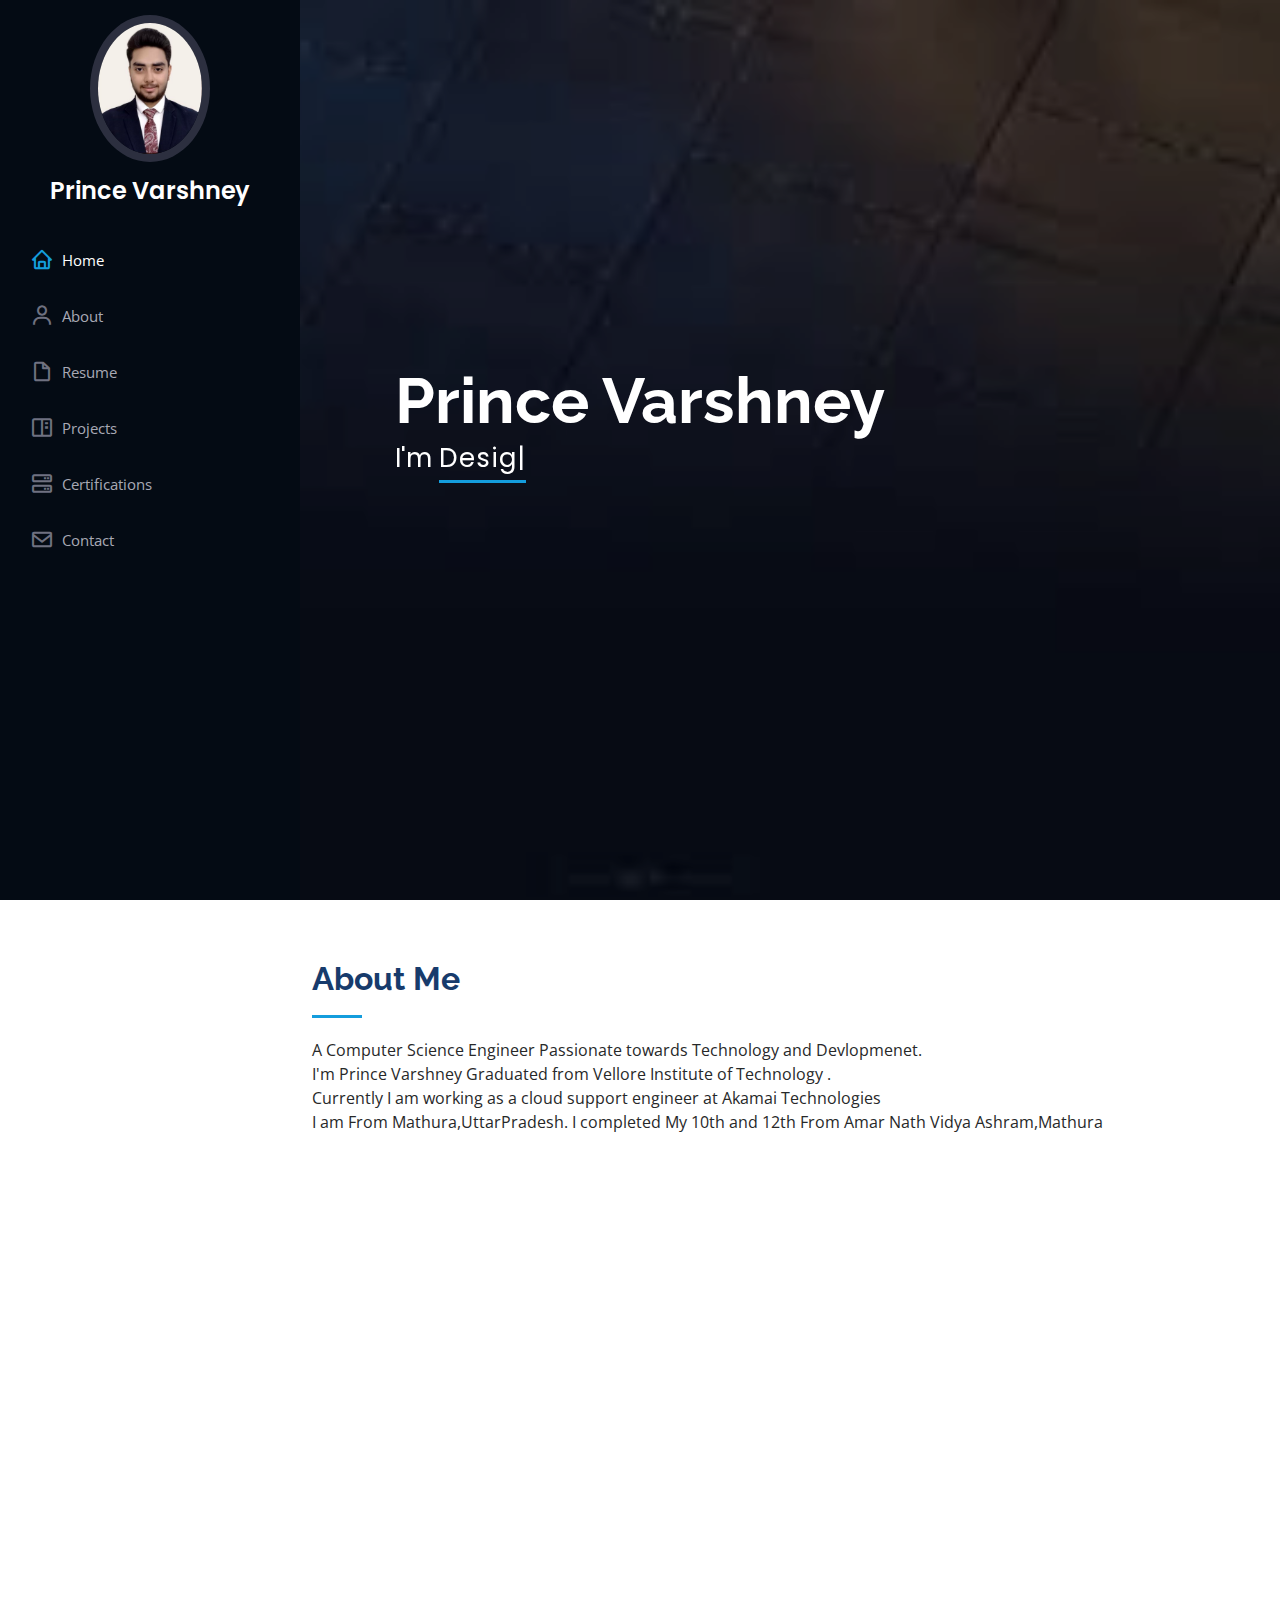
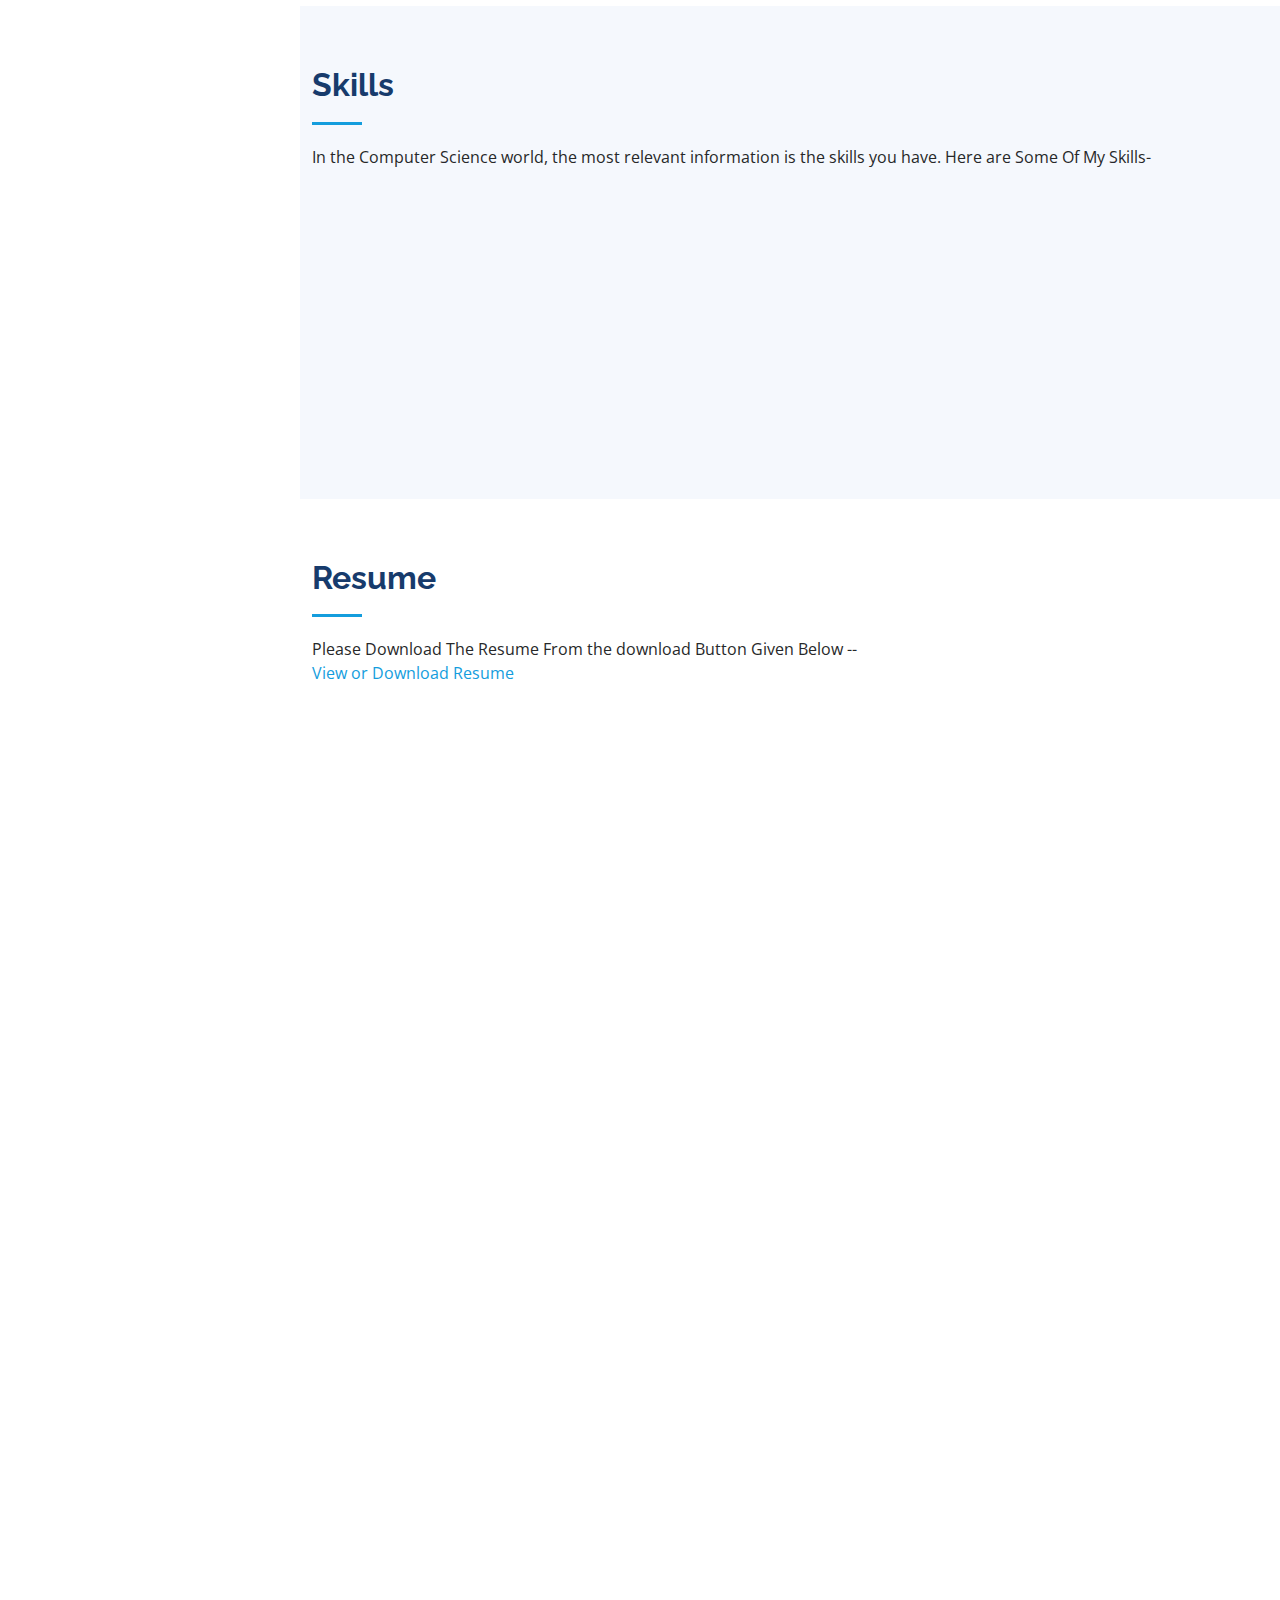
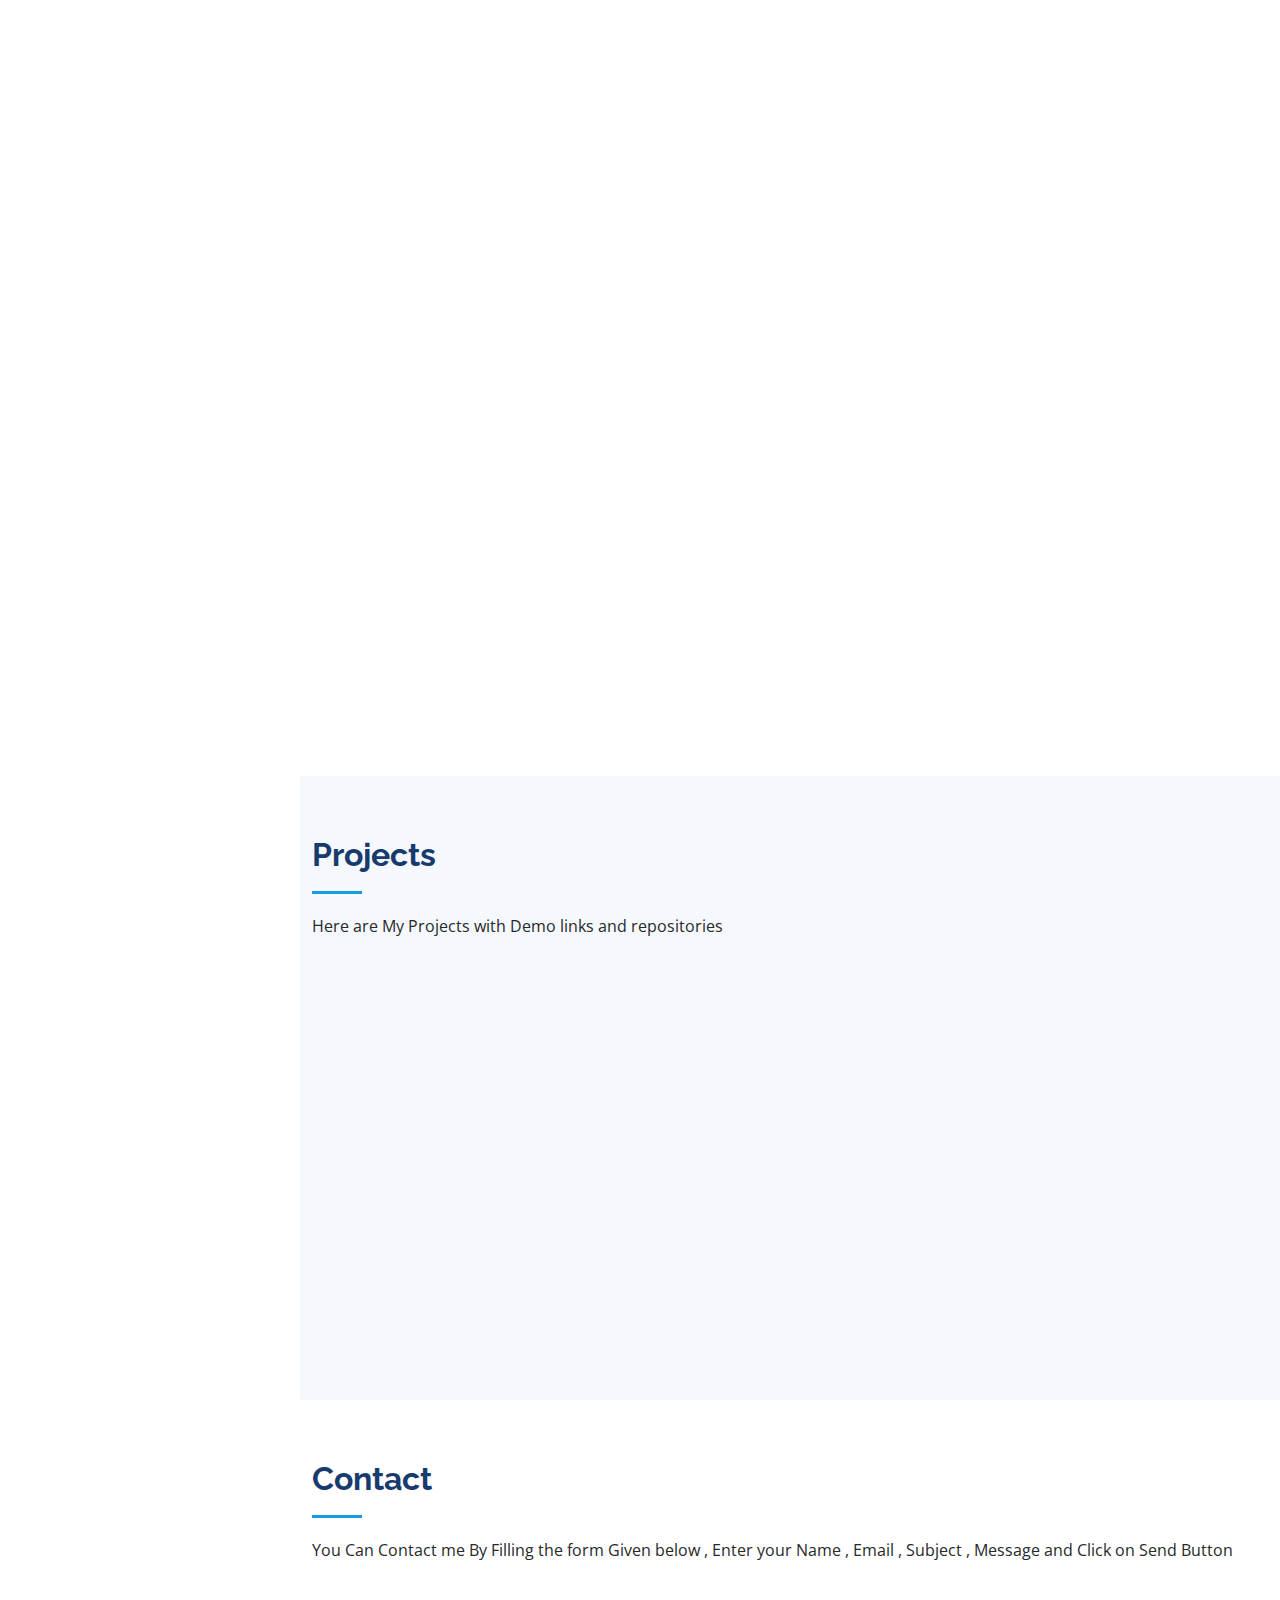
<file: index.html>
<!DOCTYPE html>
<html lang="en">

<head>
  <meta charset="utf-8">
  <meta content="width=device-width, initial-scale=1.0" name="viewport">

  <title>Prince Varshney Portfolio </title>
  <meta content="" name="description">
  <meta content="" name="keywords">

  
  <!-- Google Fonts -->
  <link href="https://fonts.googleapis.com/css?family=Open+Sans:300,300i,400,400i,600,600i,700,700i|Raleway:300,300i,400,400i,500,500i,600,600i,700,700i|Poppins:300,300i,400,400i,500,500i,600,600i,700,700i" rel="stylesheet">

  <!-- Vendor CSS Files -->
  <link href="assets/vendor/aos/aos.css" rel="stylesheet">
  <link href="assets/vendor/bootstrap/css/bootstrap.min.css" rel="stylesheet">
  <link href="assets/vendor/bootstrap-icons/bootstrap-icons.css" rel="stylesheet">
  <link href="assets/vendor/boxicons/css/boxicons.min.css" rel="stylesheet">
  <link href="assets/vendor/glightbox/css/glightbox.min.css" rel="stylesheet">
  <link href="assets/vendor/swiper/swiper-bundle.min.css" rel="stylesheet">

  <!-- Template Main CSS File -->
  <link href="assets/css/style.css" rel="stylesheet">

 
</head>

<body>

  <!-- ======= Mobile nav toggle button ======= -->
  <i class="bi bi-list mobile-nav-toggle d-xl-none"></i>

  <!-- ======= Header ======= -->
  <header id="header">
    <div class="d-flex flex-column">

      <div class="profile">
        <img src="assets/img/profile-img-1.jpg" alt="" class="img-fluid rounded-circle">
        <h1 class="text-light"><a href="index.html">Prince Varshney</a></h1>
        
      </div>

      <nav id="navbar" class="nav-menu navbar">
        <ul>
          <li><a href="#hero" class="nav-link scrollto active"><i class="bx bx-home"></i> <span>Home</span></a></li>
          <li><a href="#about" class="nav-link scrollto"><i class="bx bx-user"></i> <span>About</span></a></li>
          <li><a href="#resume" class="nav-link scrollto"><i class="bx bx-file-blank"></i> <span>Resume</span></a></li>
          <li><a href="#portfolio" class="nav-link scrollto"><i class="bx bx-book-content"></i> <span>Projects</span></a></li>
          <li><a href="portfolio-details.html" class="nav-link scrollto"><i class="bx bx-server"></i> <span>Certifications</span></a></li>
          <li><a href="#contact" class="nav-link scrollto"><i class="bx bx-envelope"></i> <span>Contact</span></a></li>
        </ul>
      </nav><!-- .nav-menu -->
    </div>
  </header><!-- End Header --> 

  <!-- ======= Hero Section ======= -->
  <section id="hero" class="d-flex flex-column justify-content-center align-items-center">
    <div class="hero-container" data-aos="fade-in">
      <h1>Prince Varshney</h1>
      <p>I'm <span class="typed" data-typed-items="Designer, Developer, Programmer "></span></p>
    </div>
  </section><!-- End Hero -->

  <main id="main">

    <!-- ======= About Section ======= -->
    <section id="about" class="about">
      <div class="container">

        <div class="section-title">
          <h2>About Me</h2>
          <p>A Computer Science Engineer Passionate towards Technology and Devlopmenet.</p>
          <p>I'm Prince Varshney Graduated from Vellore Institute of Technology .</p>
          <p>Currently I am working as a cloud support engineer at Akamai Technologies</p>
          
<p>I am From Mathura,UttarPradesh. I completed My 10th and 12th From Amar Nath Vidya Ashram,Mathura</p>
        </div>

        <div class="row">
          <div class="col-lg-4" data-aos="fade-right">
            <img src="assets/img/profile-img-1.jpg" class="img-fluid" alt="">
          </div>
          <div class="col-lg-8 pt-4 pt-lg-0 content" data-aos="fade-left">
            <h3>Programming Profile</h3>
            <p class="fst-italic">
              As a CSE Graduate I have a Keen Interest On Programming Skills Here are some of My Programming Profiles
            </p>
            <div class="row">
              <div class="col-lg-6">
                <ul>
                  <li><i class="bi bi-chevron-right"></i> <strong>Codechef:</strong> <span><a href="https://www.codechef.com/users/prince_27"> Codechef Profile</a></span></li>
                
                  <li><i class="bi bi-chevron-right"></i> <strong>Hackerrank:</strong> <span><a href="https://www.hackerrank.com/princevarshney21?hr_r=1">HackerRank Profile</a></span></li>
                  <li><i class="bi bi-chevron-right"></i> <strong>LeetCode:</strong> <span><a href="https://leetcode.com/princevarshney2001/"> LeetCode Profile</a></span></li>
                  <li><i class="bi bi-chevron-right"></i> <strong>GitHub :</strong> <span><a href="https://github.com/PrinceV27">GitHub Profile</a></span></li>
                </ul>
              </div>
             
            </div>
            <p>
              Visit My Different Programming Profiles Get Idea of My programming Skills.
            </p>
          </div>
        </div>

      </div>
    </section><!-- End About Section -->

    <!-- ======= Skills Section ======= -->
    <section id="skills" class="skills section-bg">
      <div class="container">

        <div class="section-title">
          <h2>Skills</h2>
          <p>In the Computer Science world, the most relevant information is the skills you have. Here are Some Of My Skills-</p>
        </div>

        <div class="row skills-content">

          <div class="col-lg-6" data-aos="fade-up">

            <div class="progress">
              <span class="skill">C++ <i class="val">80%</i></span>
              <div class="progress-bar-wrap">
                <div class="progress-bar" role="progressbar" aria-valuenow="80" aria-valuemin="0" aria-valuemax="100"></div>
              </div>
            </div>

            <div class="progress">
              <span class="skill">JAVA <i class="val">75%</i></span>
              <div class="progress-bar-wrap">
                <div class="progress-bar" role="progressbar" aria-valuenow="75" aria-valuemin="0" aria-valuemax="100"></div>
              </div>
            </div>

            <div class="progress">
              <span class="skill">Web Devlopment <i class="val">75%</i></span>
              <div class="progress-bar-wrap">
                <div class="progress-bar" role="progressbar" aria-valuenow="75" aria-valuemin="0" aria-valuemax="100"></div>
              </div>
            </div>
            <div class="progress">
              <span class="skill">Android <i class="val">70%</i></span>
              <div class="progress-bar-wrap">
                <div class="progress-bar" role="progressbar" aria-valuenow="70" aria-valuemin="0" aria-valuemax="100"></div>
              </div>
            </div>

          </div>

          <div class="col-lg-6" data-aos="fade-up" data-aos-delay="100">

            <div class="progress">
              <span class="skill">Data Structure <i class="val">70%</i></span>
              <div class="progress-bar-wrap">
                <div class="progress-bar" role="progressbar" aria-valuenow="70" aria-valuemin="0" aria-valuemax="100"></div>
              </div>
            </div>

            <div class="progress">
              <span class="skill">Mysql <i class="val">80%</i></span>
              <div class="progress-bar-wrap">
                <div class="progress-bar" role="progressbar" aria-valuenow="80" aria-valuemin="0" aria-valuemax="100"></div>
              </div>
            </div>

            <div class="progress">
              <span class="skill">Problem Solving <i class="val">75%</i></span>
              <div class="progress-bar-wrap">
                <div class="progress-bar" role="progressbar" aria-valuenow="75" aria-valuemin="0" aria-valuemax="100"></div>
              </div>
            </div>

          </div>

        </div>

      </div>
    </section><!-- End Skills Section -->

    <!-- ======= Resume Section ======= -->
    <section id="resume" class="resume">
      <div class="container">

        <div class="section-title">
          <h2>Resume</h2>
          <p>Please Download The Resume From the download Button Given Below --</p>
          <a href="https://drive.google.com/file/d/1IVZF2DQp3l07jSk35Z0iI-VPMxtXl2fP/view?usp=drive_link">View or Download Resume</a>
        </div>

        <div class="row">
          <div class="col-lg-6" data-aos="fade-up">
            <h3 class="resume-title">Sumary</h3>
            <div class="resume-item pb-0">
              <h4>Prince Varshney</h4>
              <p><em>As a computer science Graduate I am
very enthusiastic toward my field I am
good in problem solving. I have good
technical knowledge as well as
hands-on practical Practice.</em></p>
              
            </div>

            <h3 class="resume-title">Experience</h3>
            <div class="resume-item">
              <h4>Akamai Technologies</h4>
              <h5>2022 - Present</h5>
              <p><em>Working as Cloud support engineer</em></p>
              <p>Responsible for troubleshooting the Premium customer issue within SLA</p>
              <p>Reproduce, verify and implement the customer new configuration changes in the staging 
process and troubleshooting in case of production issue</p>
<p>Ensure daily operation and business result by maintaining good ticket health, Precise and 
clear documentation, ACD availability and SLA.</p>

<p> <h5> Skills -> HTTP , DNS, C++ , Troubleshooting , Customer support ,DSA , Networking , SQL ,CDN </h5> </p>
            </div>

            <h3 class="resume-title">Education</h3>
            <div class="resume-item">
              <h4>High School</h4>
              <h5>2015 - 2016</h5>
              <p><em>Amar nath
vidya Ashram,Mathura</em></p>
              <p>In My High School I scored a CGPA of 10 .</p>
              <p>I Recieved The Certificate of Merit By Central Board of Secondary Education(CBSE)</p>
            </div>
            <div class="col-lg-6" data-aos="fade-up" data-aos-delay="100">
            <h3 class="resume-title"></h3>
            <div class="resume-item">
              <h4>Higher Secondary School</h4>
              <h5>2017 - 2018</h5>
              <p><em>Amar nath
vidya Ashram,Mathura</em></p>
              <p>In 12th I have Scored 92.4% in CBSE Board.</p>
              <p></p>
            </div>
          </div>
          <div class="col-lg-6" data-aos="fade-up" data-aos-delay="100">
            <h3 class="resume-title"></h3>
            <div class="resume-item">
              <h4>Bachelor of Technology</h4>
              <h5>2018 - 2022</h5>
              <p><em>Vellore Institute of Technology</em></p>
              <ul>
                <li>I have scored 9.01 CGPA.</li>
                <li>During My Engineering i have done Various Project on Different Technology from web to Android to Java and many more. </li>
                <li>Leading eclub and Chapter Event at College</li>
                
              </ul>
            </div>
            
          </div>
        </div>

      </div>
    </section><!-- End Resume Section -->

    <!-- ======= Portfolio Section ======= -->
    <section id="portfolio" class="portfolio section-bg">
      <div class="container">

        <div class="section-title">
          <h2>Projects</h2>
          <p>Here are My Projects with Demo links and repositories</p>
        </div>

        <div class="row" data-aos="fade-up">
          <div class="col-lg-12 d-flex justify-content-center">
            <ul id="portfolio-flters">
              
            </ul>
          </div>
        </div>

        <div class="row portfolio-container" data-aos="fade-up" data-aos-delay="100">

          <div class="col-lg-4 col-md-6 portfolio-item filter-app">
            <div class="portfolio-wrap">
              <img src="assets/img/portfolio/Pr1.jpg" class="img-fluid" alt="">
              <div class="portfolio-links">
                <a href="assets/img/portfolio/Pr1.jpg" data-gallery="portfolioGallery" class="portfolio-lightbox" title="Delhi Metro System (Java Project)"><i class="bx bx-plus"></i></a>
                <a href="https://github.com/PrinceV27/DelhiMetro" title="More Details"><i class="bx bx-link"></i></a>
                <a href="https://drive.google.com/file/d/1KnLh7qGh6B76PqFKo9MgjmrAMS_Wtun0/view?usp=drive_links">Demo Video</a>	
              </div>
            </div>
          </div>

          <div class="col-lg-4 col-md-6 portfolio-item filter-web">
            <div class="portfolio-wrap">
              <img src="assets/img/portfolio/portfolio-2.jpg" class="img-fluid" alt="" >
              <div class="portfolio-links">
                <a href="assets/img/portfolio/portfolio-2.jpg" data-gallery="portfolioGallery" class="portfolio-lightbox" title="Hackathon Project"><i class="bx bx-plus"></i></a>
                <a href="https://github.com/PrinceV27/corona_project" title="More Details"><i class="bx bx-link"></i></a>
                <a href="https://drive.google.com/file/d/1Ey84jkeVXCWIqw846NqCSSvak1r8p8S_/view?usp=sharing">Demo Video</a>
              </div>
            </div>
          </div>

          <div class="col-lg-4 col-md-6 portfolio-item filter-app">
            <div class="portfolio-wrap">
              <img src="assets/img/portfolio/portfolio-3.jpg" class="img-fluid" alt="" >
              <div class="portfolio-links">
                <a href="assets/img/portfolio/portfolio-3.jpg" data-gallery="portfolioGallery" class="portfolio-lightbox" title="Leave Management Aplication"><i class="bx bx-plus"></i></a>
                <a href="https://drive.google.com/file/d/1QUoAQwyY-VwzKGrLD0VBiZIumqsSPjhj/view?usp=sharing">Demo Video</a>
              </div>
            </div>
          </div>

          <

      </div>
    </section><!-- End Portfolio Section -->

 


    <!-- ======= Contact Section ======= -->
    <section id="contact" class="contact">
      <div class="container">

        <div class="section-title">
          <h2>Contact</h2>
          <p>You Can Contact me By Filling the form Given below , Enter your Name , Email , Subject , Message and Click on Send Button </p>
        </div>

        <div class="row" data-aos="fade-in">

          <div class="col-lg-5 d-flex align-items-stretch">
            <div class="info">
              

              <div class="email">
                <i class="bi bi-envelope"></i>
                <h4>Email:</h4>
                <p>princevarshney2001@gmail.com</p>
              </div>
              <div class="email">
                <i class="bi bi-envelope"></i>
                <h4>Linkedn:</h4>
                <a href="https://www.linkedin.com/in/prince-varshney-2001/"> -> prince-varshney-2001</a>
                <p> </p>
              </div>


              <div class="phone">
                <i class="bi bi-phone"></i>
                <h4>Call:</h4>
                <p>7906241460</p>
              </div>

            
            </div>

          </div>

          <div class="col-lg-7 mt-5 mt-lg-0 d-flex align-items-stretch">
          	<iframe src="https://docs.google.com/forms/d/e/1FAIpQLSeymQpJgYcfq2IgwYv802MkpMx9YlbYRKV9aJnrgTnbVAUZNg/viewform?embedded=true" width="640" height="806" frameborder="0" marginheight="0" marginwidth="0">Loading…</iframe>
           
          </div>

        </div>

      </div>
    </section><!-- End Contact Section -->

  </main><!-- End #main -->

  <a href="#" class="back-to-top d-flex align-items-center justify-content-center"><i class="bi bi-arrow-up-short"></i></a>

  <!-- Vendor JS Files -->
  <script src="assets/vendor/aos/aos.js"></script>
  <script src="assets/vendor/bootstrap/js/bootstrap.bundle.min.js"></script>
  <script src="assets/vendor/glightbox/js/glightbox.min.js"></script>
  <script src="assets/vendor/isotope-layout/isotope.pkgd.min.js"></script>
  <script src="assets/vendor/php-email-form/validate.js"></script>
  <script src="assets/vendor/purecounter/purecounter.js"></script>
  <script src="assets/vendor/swiper/swiper-bundle.min.js"></script>
  <script src="assets/vendor/typed.js/typed.min.js"></script>
  <script src="assets/vendor/waypoints/noframework.waypoints.js"></script>

  <!-- Template Main JS File -->
  <script src="assets/js/main.js"></script>

</body>

</html>
</file>
<file: assets/css/style.css>
body {
  font-family: "Open Sans", sans-serif;
  color: #272829;
}

a {
  color: #149ddd;
  text-decoration: none;
}

a:hover {
  color: #37b3ed;
  text-decoration: none;
}

h1, h2, h3, h4, h5, h6 {
  font-family: "Raleway", sans-serif;
}

/*--------------------------------------------------------------
# Back to top button
--------------------------------------------------------------*/
.back-to-top {
  position: fixed;
  visibility: hidden;
  opacity: 0;
  right: 15px;
  bottom: 15px;
  z-index: 996;
  background: #149ddd;
  width: 40px;
  height: 40px;
  border-radius: 50px;
  transition: all 0.4s;
}

.back-to-top i {
  font-size: 28px;
  color: #fff;
  line-height: 0;
}

.back-to-top:hover {
  background: #2eafec;
  color: #fff;
}

.back-to-top.active {
  visibility: visible;
  opacity: 1;
}

/*--------------------------------------------------------------
# Header
--------------------------------------------------------------*/
#header {
  position: fixed;
  top: 0;
  left: 0;
  bottom: 0;
  width: 300px;
  transition: all ease-in-out 0.5s;
  z-index: 9997;
  transition: all 0.5s;
  padding: 0 15px;
  background: #040b14;
  overflow-y: auto;
}

#header .profile img {
  margin: 15px auto;
  display: block;
  width: 120px;
  border: 8px solid #2c2f3f;
}

#header .profile h1 {
  font-size: 24px;
  margin: 0;
  padding: 0;
  font-weight: 600;
  -moz-text-align-last: center;
  text-align-last: center;
  font-family: "Poppins", sans-serif;
}

#header .profile h1 a, #header .profile h1 a:hover {
  color: #fff;
  text-decoration: none;
}

#header .profile .social-links a {
  font-size: 18px;
  display: inline-block;
  background: #212431;
  color: #fff;
  line-height: 1;
  padding: 8px 0;
  margin-right: 4px;
  border-radius: 50%;
  text-align: center;
  width: 36px;
  height: 36px;
  transition: 0.3s;
}

#header .profile .social-links a:hover {
  background: #149ddd;
  color: #fff;
  text-decoration: none;
}

#main {
  margin-left: 300px;
}

@media (max-width: 1199px) {
  #header {
    left: -300px;
  }
  #main {
    margin-left: 0;
  }
}

/*--------------------------------------------------------------
# Navigation Menu
--------------------------------------------------------------*/
/* Desktop Navigation */
.nav-menu {
  padding: 30px 0 0 0;
}

.nav-menu * {
  margin: 0;
  padding: 0;
  list-style: none;
}

.nav-menu > ul > li {
  position: relative;
  white-space: nowrap;
}

.nav-menu a, .nav-menu a:focus {
  display: flex;
  align-items: center;
  color: #a8a9b4;
  padding: 12px 15px;
  margin-bottom: 8px;
  transition: 0.3s;
  font-size: 15px;
}

.nav-menu a i, .nav-menu a:focus i {
  font-size: 24px;
  padding-right: 8px;
  color: #6f7180;
}

.nav-menu a:hover, .nav-menu .active, .nav-menu .active:focus, .nav-menu li:hover > a {
  text-decoration: none;
  color: #fff;
}

.nav-menu a:hover i, .nav-menu .active i, .nav-menu .active:focus i, .nav-menu li:hover > a i {
  color: #149ddd;
}

/* Mobile Navigation */
.mobile-nav-toggle {
  position: fixed;
  right: 15px;
  top: 15px;
  z-index: 9998;
  border: 0;
  font-size: 24px;
  transition: all 0.4s;
  outline: none !important;
  background-color: #149ddd;
  color: #fff;
  width: 40px;
  height: 40px;
  display: inline-flex;
  align-items: center;
  justify-content: center;
  line-height: 0;
  border-radius: 50px;
  cursor: pointer;
}

.mobile-nav-active {
  overflow: hidden;
}

.mobile-nav-active #header {
  left: 0;
}

/*--------------------------------------------------------------
# Hero Section
--------------------------------------------------------------*/
#hero {
  width: 100%;
  height: 100vh;
  background: url("../img/hero-bg.jpg") top center;
  background-size: cover;
}

#hero:before {
  content: "";
  background: rgba(5, 13, 24, 0.3);
  position: absolute;
  bottom: 0;
  top: 0;
  left: 0;
  right: 0;
  z-index: 1;
}

#hero .hero-container {
  position: relative;
  z-index: 2;
  min-width: 300px;
}

#hero h1 {
  margin: 0 0 10px 0;
  font-size: 64px;
  font-weight: 700;
  line-height: 56px;
  color: #fff;
}

#hero p {
  color: #fff;
  margin-bottom: 50px;
  font-size: 26px;
  font-family: "Poppins", sans-serif;
}

#hero p span {
  color: #fff;
  padding-bottom: 4px;
  letter-spacing: 1px;
  border-bottom: 3px solid #149ddd;
}

@media (min-width: 1024px) {
  #hero {
    background-attachment: fixed;
  }
}

@media (max-width: 768px) {
  #hero h1 {
    font-size: 28px;
    line-height: 36px;
  }
  #hero h2 {
    font-size: 18px;
    line-height: 24px;
    margin-bottom: 30px;
  }
}

/*--------------------------------------------------------------
# Sections General
--------------------------------------------------------------*/
section {
  padding: 60px 0;
  overflow: hidden;
}

.section-bg {
  background: #f5f8fd;
}

.section-title {
  padding-bottom: 30px;
}

.section-title h2 {
  font-size: 32px;
  font-weight: bold;
  margin-bottom: 20px;
  padding-bottom: 20px;
  position: relative;
  color: #173b6c;
}

.section-title h2::after {
  content: '';
  position: absolute;
  display: block;
  width: 50px;
  height: 3px;
  background: #149ddd;
  bottom: 0;
  left: 0;
}

.section-title p {
  margin-bottom: 0;
}

/*--------------------------------------------------------------
# About
--------------------------------------------------------------*/
.about .content h3 {
  font-weight: 700;
  font-size: 26px;
  color: #173b6c;
}

.about .content ul {
  list-style: none;
  padding: 0;
}

.about .content ul li {
  margin-bottom: 20px;
  display: flex;
  align-items: center;
}

.about .content ul strong {
  margin-right: 10px;
}

.about .content ul i {
  font-size: 16px;
  margin-right: 5px;
  color: #149ddd;
  line-height: 0;
}

.about .content p:last-child {
  margin-bottom: 0;
}

/*--------------------------------------------------------------
# Facts
--------------------------------------------------------------*/
.facts {
  padding-bottom: 30px;
}

.facts .count-box {
  padding: 30px;
  width: 100%;
}

.facts .count-box i {
  display: block;
  font-size: 44px;
  color: #149ddd;
  float: left;
  line-height: 0;
}

.facts .count-box span {
  font-size: 48px;
  line-height: 40px;
  display: block;
  font-weight: 700;
  color: #050d18;
  margin-left: 60px;
}

.facts .count-box p {
  padding: 15px 0 0 0;
  margin: 0 0 0 60px;
  font-family: "Raleway", sans-serif;
  font-size: 14px;
  color: #122f57;
}

.facts .count-box a {
  font-weight: 600;
  display: block;
  margin-top: 20px;
  color: #122f57;
  font-size: 15px;
  font-family: "Poppins", sans-serif;
  transition: ease-in-out 0.3s;
}

.facts .count-box a:hover {
  color: #1f5297;
}

/*--------------------------------------------------------------
# Akills
--------------------------------------------------------------*/
.skills .progress {
  height: 60px;
  display: block;
  background: none;
  border-radius: 0;
}

.skills .progress .skill {
  padding: 0;
  margin: 0 0 6px 0;
  text-transform: uppercase;
  display: block;
  font-weight: 600;
  font-family: "Poppins", sans-serif;
  color: #050d18;
}

.skills .progress .skill .val {
  float: right;
  font-style: normal;
}

.skills .progress-bar-wrap {
  background: #dce8f8;
  height: 10px;
}

.skills .progress-bar {
  width: 1px;
  height: 10px;
  transition: .9s;
  background-color: #149ddd;
}

/*--------------------------------------------------------------
# Resume
--------------------------------------------------------------*/
.resume .resume-title {
  font-size: 26px;
  font-weight: 700;
  margin-top: 20px;
  margin-bottom: 20px;
  color: #050d18;
}

.resume .resume-item {
  padding: 0 0 20px 20px;
  margin-top: -2px;
  border-left: 2px solid #1f5297;
  position: relative;
}

.resume .resume-item h4 {
  line-height: 18px;
  font-size: 18px;
  font-weight: 600;
  text-transform: uppercase;
  font-family: "Poppins", sans-serif;
  color: #050d18;
  margin-bottom: 10px;
}

.resume .resume-item h5 {
  font-size: 16px;
  background: #e4edf9;
  padding: 5px 15px;
  display: inline-block;
  font-weight: 600;
  margin-bottom: 10px;
}

.resume .resume-item ul {
  padding-left: 20px;
}

.resume .resume-item ul li {
  padding-bottom: 10px;
}

.resume .resume-item:last-child {
  padding-bottom: 0;
}

.resume .resume-item::before {
  content: "";
  position: absolute;
  width: 16px;
  height: 16px;
  border-radius: 50px;
  left: -9px;
  top: 0;
  background: #fff;
  border: 2px solid #1f5297;
}

/*--------------------------------------------------------------
# Portfolio
--------------------------------------------------------------*/
.portfolio .portfolio-item {
  margin-bottom: 30px;
}

.portfolio #portfolio-flters {
  padding: 0;
  margin: 0 auto 35px auto;
  list-style: none;
  text-align: center;
  background: #fff;
  border-radius: 50px;
  padding: 2px 15px;
}

.portfolio #portfolio-flters li {
  cursor: pointer;
  display: inline-block;
  padding: 10px 15px 8px 15px;
  font-size: 14px;
  font-weight: 600;
  line-height: 1;
  text-transform: uppercase;
  color: #272829;
  margin-bottom: 5px;
  transition: all 0.3s ease-in-out;
}

.portfolio #portfolio-flters li:hover, .portfolio #portfolio-flters li.filter-active {
  color: #149ddd;
}

.portfolio #portfolio-flters li:last-child {
  margin-right: 0;
}

.portfolio .portfolio-wrap {
  transition: 0.3s;
  position: relative;
  overflow: hidden;
  z-index: 1;
}

.portfolio .portfolio-wrap::before {
  content: "";
  background: rgba(255, 255, 255, 0.5);
  position: absolute;
  left: 0;
  right: 0;
  top: 0;
  bottom: 0;
  transition: all ease-in-out 0.3s;
  z-index: 2;
  opacity: 0;
}

.portfolio .portfolio-wrap .portfolio-links {
  opacity: 1;
  left: 0;
  right: 0;
  bottom: -60px;
  z-index: 3;
  position: absolute;
  transition: all ease-in-out 0.3s;
  display: flex;
  justify-content: center;
}

.portfolio .portfolio-wrap .portfolio-links a {
  color: #fff;
  font-size: 28px;
  text-align: center;
  background: rgba(20, 157, 221, 0.75);
  transition: 0.3s;
  width: 50%;
}

.portfolio .portfolio-wrap .portfolio-links a:hover {
  background: rgba(20, 157, 221, 0.95);
}

.portfolio .portfolio-wrap .portfolio-links a + a {
  border-left: 1px solid #37b3ed;
}

.portfolio .portfolio-wrap:hover::before {
  top: 0;
  left: 0;
  right: 0;
  bottom: 0;
  opacity: 1;
}

.portfolio .portfolio-wrap:hover .portfolio-links {
  opacity: 1;
  bottom: 0;
}

/*--------------------------------------------------------------
# Portfolio Details
--------------------------------------------------------------*/
.portfolio-details {
  padding-top: 40px;
}

.portfolio-details .portfolio-details-slider img {
  width: 100%;
}

.portfolio-details .portfolio-details-slider .swiper-pagination {
  margin-top: 20px;
  position: relative;
}

.portfolio-details .portfolio-details-slider .swiper-pagination .swiper-pagination-bullet {
  width: 12px;
  height: 12px;
  background-color: #fff;
  opacity: 1;
  border: 1px solid #149ddd;
}

.portfolio-details .portfolio-details-slider .swiper-pagination .swiper-pagination-bullet-active {
  background-color: #149ddd;
}

.portfolio-details .portfolio-info {
  padding: 30px;
  box-shadow: 0px 0 30px rgba(5, 13, 24, 0.08);
}

.portfolio-details .portfolio-info h3 {
  font-size: 22px;
  font-weight: 700;
  margin-bottom: 20px;
  padding-bottom: 20px;
  border-bottom: 1px solid #eee;
}

.portfolio-details .portfolio-info ul {
  list-style: none;
  padding: 0;
  font-size: 15px;
}

.portfolio-details .portfolio-info ul li + li {
  margin-top: 10px;
}

.portfolio-details .portfolio-description {
  padding-top: 30px;
}

.portfolio-details .portfolio-description h2 {
  font-size: 26px;
  font-weight: 700;
  margin-bottom: 20px;
}

.portfolio-details .portfolio-description p {
  padding: 0;
}

/*--------------------------------------------------------------
# Services
--------------------------------------------------------------*/
.services .icon-box {
  margin-bottom: 20px;
}

.services .icon {
  float: left;
  display: flex;
  align-items: center;
  justify-content: center;
  width: 54px;
  height: 54px;
  background: #149ddd;
  border-radius: 50%;
  transition: 0.5s;
  border: 1px solid #149ddd;
}

.services .icon i {
  color: #fff;
  font-size: 24px;
  line-height: 0;
}

.services .icon-box:hover .icon {
  background: #fff;
}

.services .icon-box:hover .icon i {
  color: #149ddd;
}

.services .title {
  margin-left: 80px;
  font-weight: 700;
  margin-bottom: 15px;
  font-size: 18px;
}

.services .title a {
  color: #343a40;
}

.services .title a:hover {
  color: #149ddd;
}

.services .description {
  margin-left: 80px;
  line-height: 24px;
  font-size: 14px;
}

/*--------------------------------------------------------------
# Testimonials
--------------------------------------------------------------*/
.testimonials .testimonial-item {
  box-sizing: content-box;
  text-align: center;
  min-height: 320px;
}

.testimonials .testimonial-item .testimonial-img {
  width: 90px;
  border-radius: 50%;
  margin: 0 auto;
}

.testimonials .testimonial-item h3 {
  font-size: 18px;
  font-weight: bold;
  margin: 10px 0 5px 0;
  color: #111;
}

.testimonials .testimonial-item h4 {
  font-size: 14px;
  color: #999;
  margin: 0;
}

.testimonials .testimonial-item .quote-icon-left, .testimonials .testimonial-item .quote-icon-right {
  color: #c3e8fa;
  font-size: 26px;
}

.testimonials .testimonial-item .quote-icon-left {
  display: inline-block;
  left: -5px;
  position: relative;
}

.testimonials .testimonial-item .quote-icon-right {
  display: inline-block;
  right: -5px;
  position: relative;
  top: 10px;
}

.testimonials .testimonial-item p {
  font-style: italic;
  margin: 0 15px 15px 15px;
  padding: 20px;
  background: #fff;
  position: relative;
  margin-bottom: 35px;
  border-radius: 6px;
  box-shadow: 0px 2px 15px rgba(0, 0, 0, 0.1);
}

.testimonials .testimonial-item p::after {
  content: "";
  width: 0;
  height: 0;
  border-top: 20px solid #fff;
  border-right: 20px solid transparent;
  border-left: 20px solid transparent;
  position: absolute;
  bottom: -20px;
  left: calc(50% - 20px);
}

.testimonials .swiper-pagination {
  margin-top: 20px;
  position: relative;
}

.testimonials .swiper-pagination .swiper-pagination-bullet {
  width: 12px;
  height: 12px;
  background-color: #fff;
  opacity: 1;
  border: 1px solid #149ddd;
}

.testimonials .swiper-pagination .swiper-pagination-bullet-active {
  background-color: #149ddd;
}

/*--------------------------------------------------------------
# Contact
--------------------------------------------------------------*/
.contact {
  padding-bottom: 130px;
}

.contact .info {
  padding: 30px;
  background: #fff;
  width: 100%;
  box-shadow: 0 0 24px 0 rgba(0, 0, 0, 0.12);
}

.contact .info i {
  font-size: 20px;
  color: #149ddd;
  float: left;
  width: 44px;
  height: 44px;
  background: #dff3fc;
  display: flex;
  justify-content: center;
  align-items: center;
  border-radius: 50px;
  transition: all 0.3s ease-in-out;
}

.contact .info h4 {
  padding: 0 0 0 60px;
  font-size: 22px;
  font-weight: 600;
  margin-bottom: 5px;
  color: #050d18;
}

.contact .info p {
  padding: 0 0 10px 60px;
  margin-bottom: 20px;
  font-size: 14px;
  color: #173b6c;
}

.contact .info .email p {
  padding-top: 5px;
}

.contact .info .social-links {
  padding-left: 60px;
}

.contact .info .social-links a {
  font-size: 18px;
  display: inline-block;
  background: #333;
  color: #fff;
  line-height: 1;
  padding: 8px 0;
  border-radius: 50%;
  text-align: center;
  width: 36px;
  height: 36px;
  transition: 0.3s;
  margin-right: 10px;
}

.contact .info .social-links a:hover {
  background: #149ddd;
  color: #fff;
}

.contact .info .email:hover i, .contact .info .address:hover i, .contact .info .phone:hover i {
  background: #149ddd;
  color: #fff;
}

.contact .php-email-form {
  width: 100%;
  padding: 30px;
  background: #fff;
  box-shadow: 0 0 24px 0 rgba(0, 0, 0, 0.12);
}

.contact .php-email-form .form-group {
  padding-bottom: 8px;
}

.contact .php-email-form .validate {
  display: none;
  color: red;
  margin: 0 0 15px 0;
  font-weight: 400;
  font-size: 13px;
}

.contact .php-email-form .error-message {
  display: none;
  color: #fff;
  background: #ed3c0d;
  text-align: left;
  padding: 15px;
  font-weight: 600;
}

.contact .php-email-form .error-message br + br {
  margin-top: 25px;
}

.contact .php-email-form .sent-message {
  display: none;
  color: #fff;
  background: #18d26e;
  text-align: center;
  padding: 15px;
  font-weight: 600;
}

.contact .php-email-form .loading {
  display: none;
  background: #fff;
  text-align: center;
  padding: 15px;
}

.contact .php-email-form .loading:before {
  content: "";
  display: inline-block;
  border-radius: 50%;
  width: 24px;
  height: 24px;
  margin: 0 10px -6px 0;
  border: 3px solid #18d26e;
  border-top-color: #eee;
  -webkit-animation: animate-loading 1s linear infinite;
  animation: animate-loading 1s linear infinite;
}

.contact .php-email-form .form-group {
  margin-bottom: 15px;
}

.contact .php-email-form label {
  padding-bottom: 8px;
}

.contact .php-email-form input, .contact .php-email-form textarea {
  border-radius: 0;
  box-shadow: none;
  font-size: 14px;
}

.contact .php-email-form input {
  height: 44px;
}

.contact .php-email-form textarea {
  padding: 10px 15px;
}

.contact .php-email-form button[type="submit"] {
  background: #149ddd;
  border: 0;
  padding: 10px 24px;
  color: #fff;
  transition: 0.4s;
  border-radius: 4px;
}

.contact .php-email-form button[type="submit"]:hover {
  background: #37b3ed;
}

@-webkit-keyframes animate-loading {
  0% {
    transform: rotate(0deg);
  }
  100% {
    transform: rotate(360deg);
  }
}

@keyframes animate-loading {
  0% {
    transform: rotate(0deg);
  }
  100% {
    transform: rotate(360deg);
  }
}

/*--------------------------------------------------------------
# Breadcrumbs
--------------------------------------------------------------*/
.breadcrumbs {
  padding: 20px 0;
  background: #f9f9f9;
}

.breadcrumbs h2 {
  font-size: 26px;
  font-weight: 300;
}

.breadcrumbs ol {
  display: flex;
  flex-wrap: wrap;
  list-style: none;
  padding: 0;
  margin: 0;
  font-size: 15px;
}

.breadcrumbs ol li + li {
  padding-left: 10px;
}

.breadcrumbs ol li + li::before {
  display: inline-block;
  padding-right: 10px;
  color: #0e2442;
  content: "/";
}

@media (max-width: 768px) {
  .breadcrumbs .d-flex {
    display: block !important;
  }
  .breadcrumbs ol {
    display: block;
  }
  .breadcrumbs ol li {
    display: inline-block;
  }
}

/*--------------------------------------------------------------
# Footer
--------------------------------------------------------------*/
#footer {
  padding: 15px;
  color: #f4f6fd;
  font-size: 14px;
  position: fixed;
  left: 0;
  bottom: 0;
  width: 300px;
  z-index: 9999;
  background: #040b14;
}

#footer .copyright {
  text-align: center;
}

#footer .credits {
  padding-top: 5px;
  text-align: center;
  font-size: 13px;
  color: #eaebf0;
}

@media (max-width: 1199px) {
  #footer {
    position: static;
    width: auto;
    padding-right: 20px 15px;
  }
}
</file>
